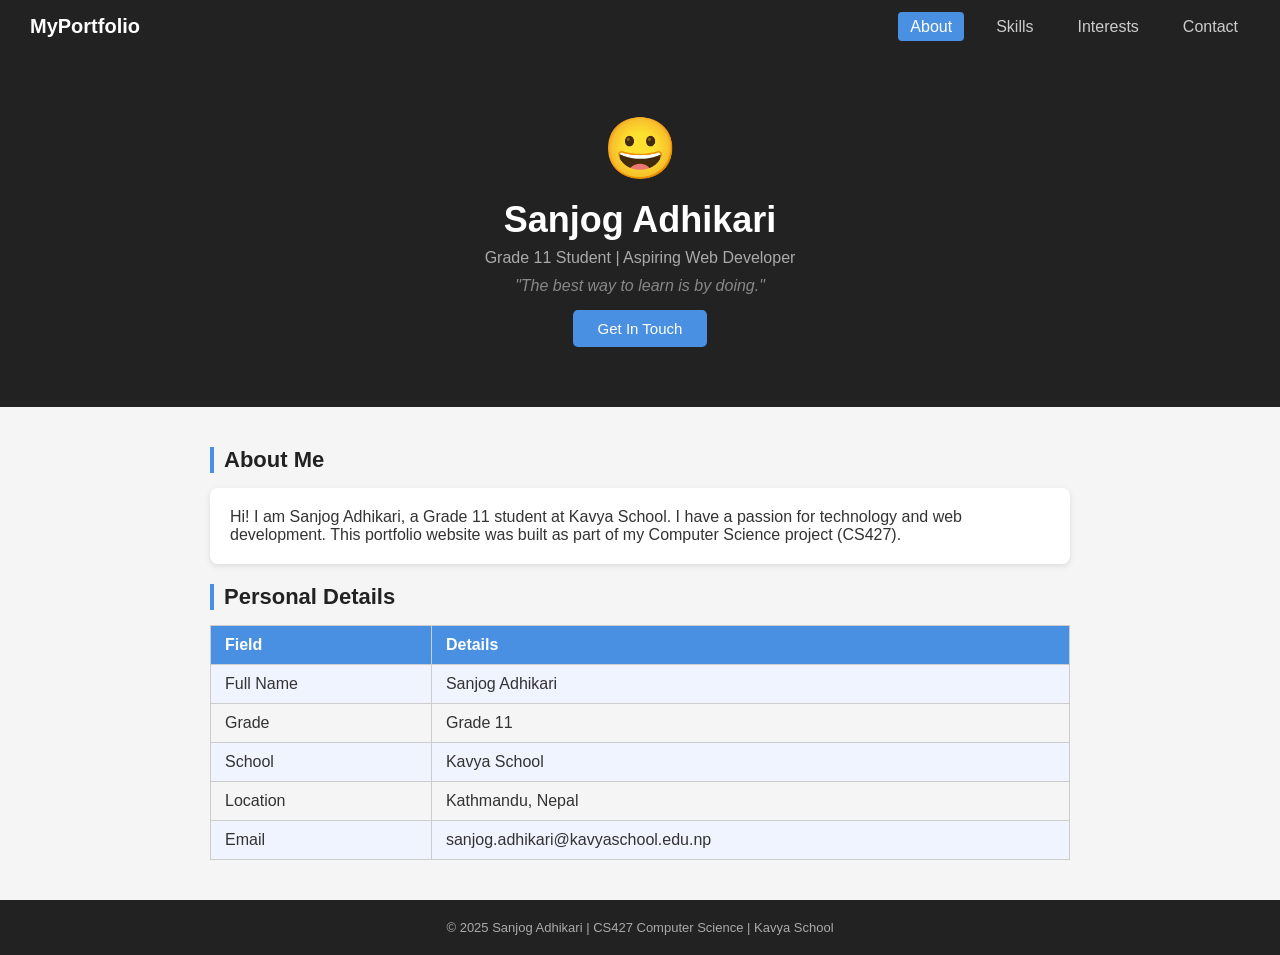
<file: index.html>
<!DOCTYPE html>
<html lang="en">
<head>
    <meta charset="UTF-8">
    <title>About - My Portfolio</title>

    <!-- External CSS -->
    <link rel="stylesheet" href="css/style.css">

    <!-- Internal CSS -->
    <style>
        .hero {
            background-color: #222;
            color: #fff;
            text-align: center;
            padding: 60px 20px;
        }
        .hero h1 {
            font-size: 36px;
            margin-bottom: 8px;
        }
        .hero p {
            color: #aaa;
            font-size: 16px;
        }
        table {
            width: 100%;
            border-collapse: collapse;
            margin-top: 10px;
        }
        table th, table td {
            border: 1px solid #ccc;
            padding: 10px 14px;
            text-align: left;
        }
        table th {
            background-color: #4a90e2;
            color: #fff;
        }
        table tr:nth-child(even) {
            background-color: #f0f4ff;
        }
    </style>
</head>
<body>

    <!-- Navigation -->
    <nav>
        <div class="logo">MyPortfolio</div>
        <ul>
            <li><a href="about.html" class="active">About</a></li>
            <li><a href="skills.html">Skills</a></li>
            <li><a href="interests.html">Interests</a></li>
            <li><a href="contact.html">Contact</a></li>
        </ul>
    </nav>

    <!-- Hero Section -->
    <!-- Inline CSS used for the emoji avatar circle -->
    <div class="hero">
        <div style="font-size: 60px; margin-bottom: 15px;">&#128512;</div>
        <h1>Sanjog Adhikari</h1>
        <p>Grade 11 Student | Aspiring Web Developer</p>
        <p style="font-style: italic; margin-top: 10px; color: #888;">"The best way to learn is by doing."</p>
        <a href="contact.html" class="btn">Get In Touch</a>
    </div>

    <!-- About Section -->
    <div class="container">

        <h2>About Me</h2>
        <div class="card">
            <p>Hi! I am Sanjog Adhikari, a Grade 11 student at Kavya School. I have a passion for technology and web development. This portfolio website was built as part of my Computer Science project (CS427).</p>
        </div>

        <h2>Personal Details</h2>
        <table>
            <tr>
                <th>Field</th>
                <th>Details</th>
            </tr>
            <tr>
                <td>Full Name</td>
                <td>Sanjog Adhikari</td>
            </tr>
            <tr>
                <td>Grade</td>
                <td>Grade 11</td>
            </tr>
            <tr>
                <td>School</td>
                <td>Kavya School</td>
            </tr>
            <tr>
                <td>Location</td>
                <td>Kathmandu, Nepal</td>
            </tr>
            <tr>
                <td>Email</td>
                <td>sanjog.adhikari@kavyaschool.edu.np</td>
            </tr>
        </table>

    </div>

    <!-- Footer -->
    <footer>
        <p>&copy; 2025 Sanjog Adhikari | CS427 Computer Science | Kavya School</p>
    </footer>

</body>
</html>
</file>
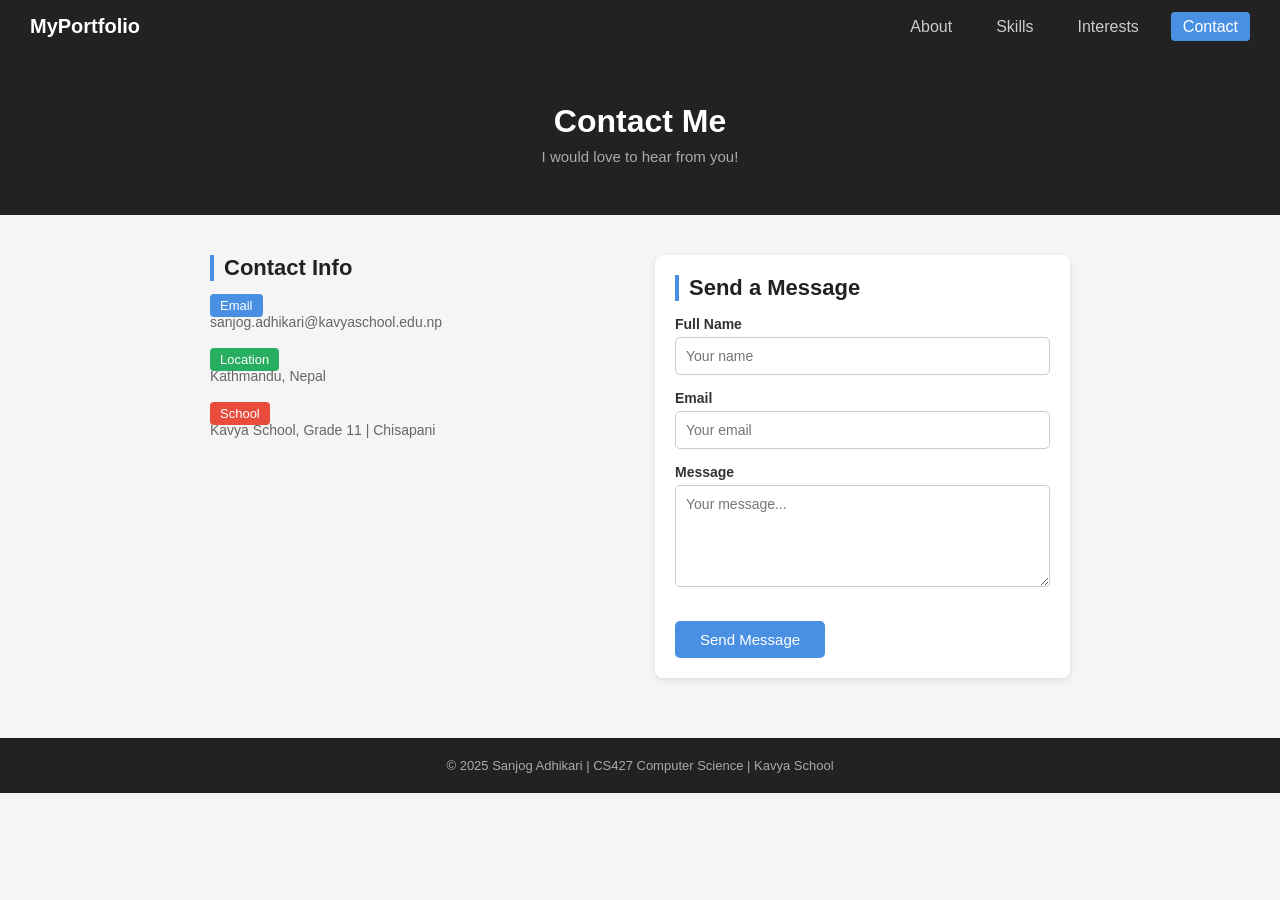
<file: contact.html>
<!DOCTYPE html>
<html lang="en">
<head>
    <meta charset="UTF-8">
    <title>Contact - My Portfolio</title>

    <!-- External CSS -->
    <link rel="stylesheet" href="css/style.css">

    <!-- Internal CSS -->
    <style>
        .info-item {
            margin-bottom: 20px;
        }
        .info-item strong {
            display: block;
            color: #222;
            margin-bottom: 3px;
        }
        .info-item p {
            color: #666;
            font-size: 14px;
        }
    </style>
</head>
<body>

    <!-- Navigation -->
    <nav>
        <div class="logo">MyPortfolio</div>
        <ul>
            <li><a href="about.html">About</a></li>
            <li><a href="skills.html">Skills</a></li>
            <li><a href="interests.html">Interests</a></li>
            <li><a href="contact.html" class="active">Contact</a></li>
        </ul>
    </nav>

    <!-- Page Header -->
    <div class="banner">
        <h1>Contact Me</h1>
        <p>I would love to hear from you!</p>
    </div>

    <!-- Contact Content -->
    <div class="container">
        <div class="contact-wrapper">

            <!-- Contact Info -->
            <div>
                <h2>Contact Info</h2>

                <!-- Inline CSS for icon badges -->
                <div class="info-item">
                    <span style="background-color: #4a90e2; color: #fff; padding: 4px 10px; border-radius: 4px; font-size: 13px;">Email</span>
                    <p>sanjog.adhikari@kavyaschool.edu.np</p>
                </div>

                <div class="info-item">
                    <span style="background-color: #27ae60; color: #fff; padding: 4px 10px; border-radius: 4px; font-size: 13px;">Location</span>
                    <p>Kathmandu, Nepal</p>
                </div>

                <div class="info-item">
                    <span style="background-color: #e74c3c; color: #fff; padding: 4px 10px; border-radius: 4px; font-size: 13px;">School</span>
                    <p>Kavya School, Grade 11 | Chisapani</p>
                </div>
            </div>

            <!-- Contact Form -->
            <div class="card">
                <h2>Send a Message</h2>
                <form>
                    <div class="form-group">
                        <label for="name">Full Name</label>
                        <input type="text" id="name" name="name" placeholder="Your name" required>
                    </div>

                    <div class="form-group">
                        <label for="email">Email</label>
                        <input type="email" id="email" name="email" placeholder="Your email" required>
                    </div>

                    <div class="form-group">
                        <label for="message">Message</label>
                        <textarea id="message" name="message" rows="5" placeholder="Your message..." required></textarea>
                    </div>

                    <button type="submit" class="btn">Send Message</button>
                </form>
            </div>

        </div>
    </div>

    <!-- Footer -->
    <footer>
        <p>&copy; 2025 Sanjog Adhikari | CS427 Computer Science | Kavya School</p>
    </footer>

</body>
</html>
</file>
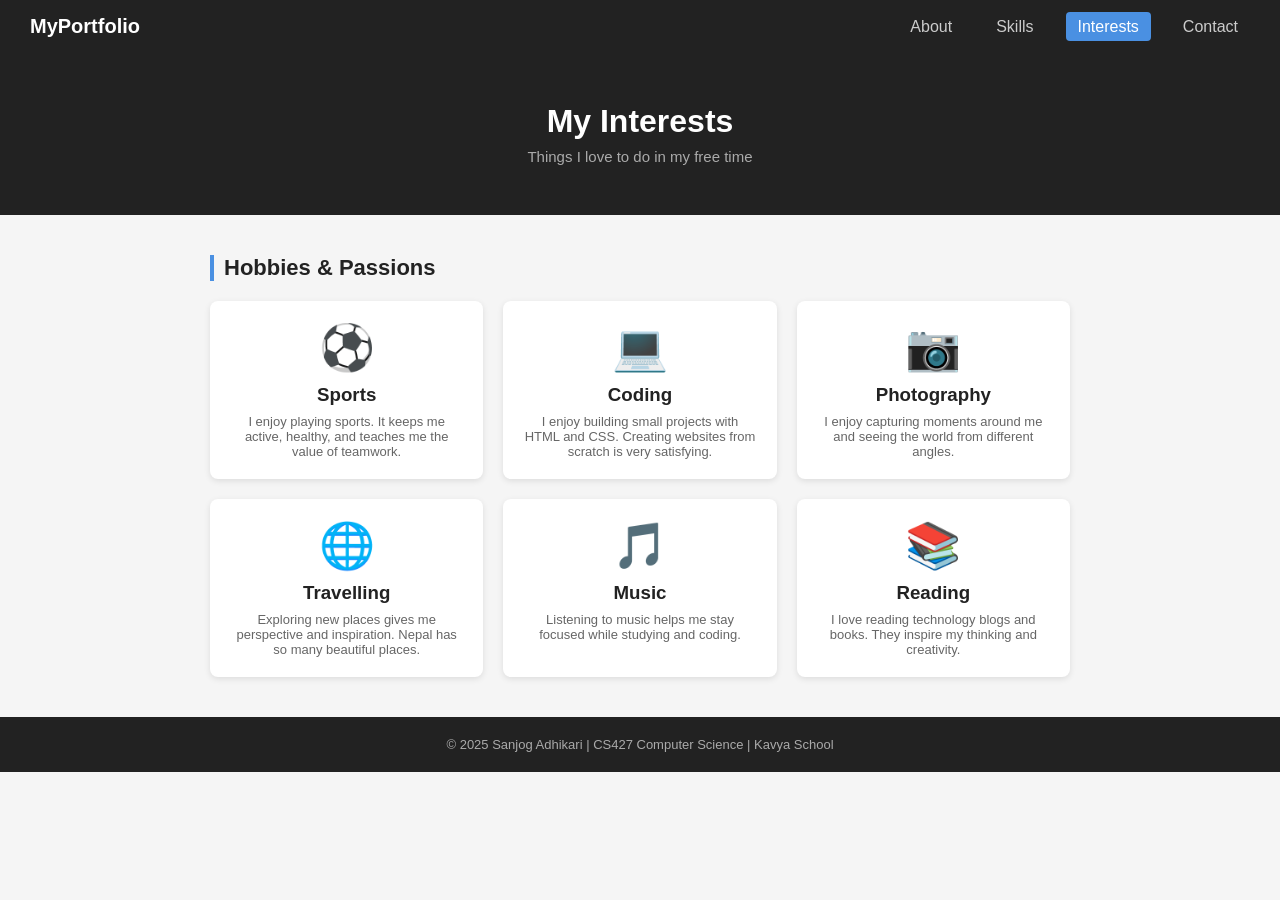
<file: interests.html>
<!DOCTYPE html>
<html lang="en">
<head>
    <meta charset="UTF-8">
    <title>Interests - My Portfolio</title>

    <!-- External CSS -->
    <link rel="stylesheet" href="css/style.css">

    <!-- Internal CSS -->
    <style>
        .interests-grid {
            display: grid;
            grid-template-columns: repeat(3, 1fr);
            gap: 20px;
            margin-top: 20px;
        }
    </style>
</head>
<body>

    <!-- Navigation -->
    <nav>
        <div class="logo">MyPortfolio</div>
        <ul>
            <li><a href="about.html">About</a></li>
            <li><a href="skills.html">Skills</a></li>
            <li><a href="interests.html" class="active">Interests</a></li>
            <li><a href="contact.html">Contact</a></li>
        </ul>
    </nav>

    <!-- Page Header -->
    <div class="banner">
        <h1>My Interests</h1>
        <p>Things I love to do in my free time</p>
    </div>

    <!-- Interests Content -->
    <div class="container">

        <h2>Hobbies &amp; Passions</h2>

        <div class="interests-grid">

            <!-- Inline CSS used for icon font size on each card -->
            <div class="interest-card">
                <div class="icon" style="font-size: 45px;">&#9917;</div>
                <h3>Sports</h3>
                <p>I enjoy playing sports. It keeps me active, healthy, and teaches me the value of teamwork.</p>
            </div>

            <div class="interest-card">
                <div class="icon" style="font-size: 45px;">&#128187;</div>
                <h3>Coding</h3>
                <p>I enjoy building small projects with HTML and CSS. Creating websites from scratch is very satisfying.</p>
            </div>

            <div class="interest-card">
                <div class="icon" style="font-size: 45px;">&#128247;</div>
                <h3>Photography</h3>
                <p>I enjoy capturing moments around me and seeing the world from different angles.</p>
            </div>

            <div class="interest-card">
                <div class="icon" style="font-size: 45px;">&#127760;</div>
                <h3>Travelling</h3>
                <p>Exploring new places gives me perspective and inspiration. Nepal has so many beautiful places.</p>
            </div>

            <div class="interest-card">
                <div class="icon" style="font-size: 45px;">&#127925;</div>
                <h3>Music</h3>
                <p>Listening to music helps me stay focused while studying and coding.</p>
            </div>

            <div class="interest-card">
                <div class="icon" style="font-size: 45px;">&#128218;</div>
                <h3>Reading</h3>
                <p>I love reading technology blogs and books. They inspire my thinking and creativity.</p>
            </div>

        </div>
    </div>

    <!-- Footer -->
    <footer>
        <p>&copy; 2025 Sanjog Adhikari | CS427 Computer Science | Kavya School</p>
    </footer>

</body>
</html>
</file>
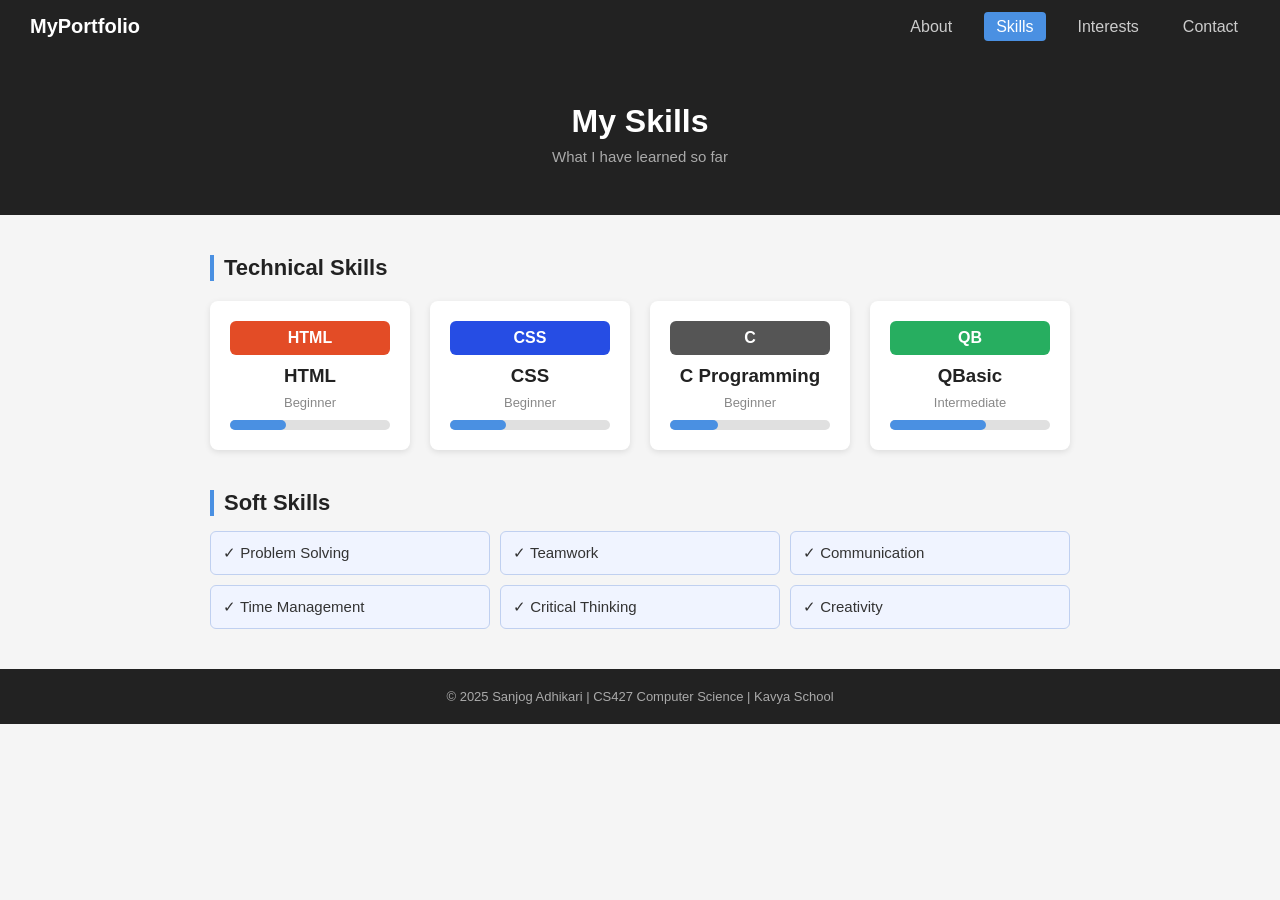
<file: skills.html>
<!DOCTYPE html>
<html lang="en">
<head>
    <meta charset="UTF-8">
    <title>Skills - My Portfolio</title>

    <!-- External CSS -->
    <link rel="stylesheet" href="css/style.css">

    <!-- Internal CSS -->
    <style>
        .level {
            font-size: 13px;
            color: #888;
            margin-bottom: 8px;
        }
        .soft-list {
            list-style: none;
            display: grid;
            grid-template-columns: repeat(3, 1fr);
            gap: 10px;
            margin-top: 10px;
        }
        .soft-list li {
            background-color: #f0f4ff;
            border: 1px solid #c0d0f0;
            padding: 12px;
            border-radius: 6px;
            font-size: 15px;
        }
    </style>
</head>
<body>

    <!-- Navigation -->
    <nav>
        <div class="logo">MyPortfolio</div>
        <ul>
            <li><a href="about.html">About</a></li>
            <li><a href="skills.html" class="active">Skills</a></li>
            <li><a href="interests.html">Interests</a></li>
            <li><a href="contact.html">Contact</a></li>
        </ul>
    </nav>

    <!-- Page Header -->
    <div class="banner">
        <h1>My Skills</h1>
        <p>What I have learned so far</p>
    </div>

    <!-- Skills Content -->
    <div class="container">

        <h2>Technical Skills</h2>
        <div class="grid-4">

            <!-- Inline CSS used for individual skill icon colors -->
            <div class="skill-card">
                <div style="background-color: #e34c26; color: #fff; padding: 8px; border-radius: 6px; font-weight: bold; margin-bottom: 10px;">HTML</div>
                <h3>HTML</h3>
                <p class="level">Beginner</p>
                <div class="bar-bg">
                    <div class="bar-fill" style="width: 35%;"></div>
                </div>
            </div>

            <div class="skill-card">
                <div style="background-color: #264de4; color: #fff; padding: 8px; border-radius: 6px; font-weight: bold; margin-bottom: 10px;">CSS</div>
                <h3>CSS</h3>
                <p class="level">Beginner</p>
                <div class="bar-bg">
                    <div class="bar-fill" style="width: 35%;"></div>
                </div>
            </div>

            <div class="skill-card">
                <div style="background-color: #555; color: #fff; padding: 8px; border-radius: 6px; font-weight: bold; margin-bottom: 10px;">C</div>
                <h3>C Programming</h3>
                <p class="level">Beginner</p>
                <div class="bar-bg">
                    <div class="bar-fill" style="width: 30%;"></div>
                </div>
            </div>

            <div class="skill-card">
                <div style="background-color: #27ae60; color: #fff; padding: 8px; border-radius: 6px; font-weight: bold; margin-bottom: 10px;">QB</div>
                <h3>QBasic</h3>
                <p class="level">Intermediate</p>
                <div class="bar-bg">
                    <div class="bar-fill" style="width: 60%;"></div>
                </div>
            </div>

        </div>

        <h2 style="margin-top: 40px;">Soft Skills</h2>
        <ul class="soft-list">
            <li>&#10003; Problem Solving</li>
            <li>&#10003; Teamwork</li>
            <li>&#10003; Communication</li>
            <li>&#10003; Time Management</li>
            <li>&#10003; Critical Thinking</li>
            <li>&#10003; Creativity</li>
        </ul>

    </div>

    <!-- Footer -->
    <footer>
        <p>&copy; 2025 Sanjog Adhikari | CS427 Computer Science | Kavya School</p>
    </footer>

</body>
</html>
</file>
<file: css/style.css>
/* ================================
   style.css - Main Stylesheet
   CS427 | Portfolio Website
   Alex Johnson | Kavya School
   ================================ */

/* Basic Reset */
* {
    margin: 0;
    padding: 0;
    box-sizing: border-box;
}

body {
    font-family: Arial, sans-serif;
    font-size: 16px;
    color: #333;
    background-color: #f5f5f5;
}

/* Navigation Bar */
nav {
    background-color: #222;
    padding: 15px 30px;
    display: flex;
    justify-content: space-between;
    align-items: center;
}

nav .logo {
    color: #fff;
    font-size: 20px;
    font-weight: bold;
}

nav ul {
    list-style: none;
    display: flex;
    gap: 20px;
}

nav ul a {
    color: #ccc;
    text-decoration: none;
    padding: 6px 12px;
    border-radius: 4px;
}

nav ul a:hover,
nav ul a.active {
    background-color: #4a90e2;
    color: #fff;
}

/* Page Header Banner */
.banner {
    background-color: #222;
    color: #fff;
    text-align: center;
    padding: 50px 20px;
}

.banner h1 {
    font-size: 32px;
    margin-bottom: 8px;
}

.banner p {
    color: #aaa;
    font-size: 15px;
}

/* Main Content Container */
.container {
    max-width: 900px;
    margin: 40px auto;
    padding: 0 20px;
}

/* Section Heading */
h2 {
    font-size: 22px;
    color: #222;
    margin-bottom: 15px;
    border-left: 4px solid #4a90e2;
    padding-left: 10px;
}

/* Card Box */
.card {
    background-color: #fff;
    border-radius: 8px;
    padding: 20px;
    margin-bottom: 20px;
    box-shadow: 0 2px 6px rgba(0,0,0,0.1);
}

/* Button */
.btn {
    background-color: #4a90e2;
    color: #fff;
    padding: 10px 25px;
    text-decoration: none;
    border-radius: 5px;
    display: inline-block;
    margin-top: 15px;
    border: none;
    cursor: pointer;
    font-size: 15px;
}

.btn:hover {
    background-color: #357abd;
}

/* Grid Layouts */
.grid-3 {
    display: grid;
    grid-template-columns: repeat(3, 1fr);
    gap: 20px;
    margin-top: 20px;
}

.grid-4 {
    display: grid;
    grid-template-columns: repeat(4, 1fr);
    gap: 20px;
    margin-top: 20px;
}

/* Skill Card */
.skill-card {
    background-color: #fff;
    border-radius: 8px;
    padding: 20px;
    text-align: center;
    box-shadow: 0 2px 6px rgba(0,0,0,0.1);
}

.skill-card h3 {
    margin-bottom: 8px;
    color: #222;
}

.skill-card p {
    font-size: 13px;
    color: #888;
    margin-bottom: 10px;
}

/* Progress Bar */
.bar-bg {
    background-color: #e0e0e0;
    border-radius: 10px;
    height: 10px;
}

.bar-fill {
    height: 10px;
    border-radius: 10px;
    background-color: #4a90e2;
}

/* Interest Card */
.interest-card {
    background-color: #fff;
    border-radius: 8px;
    padding: 20px;
    text-align: center;
    box-shadow: 0 2px 6px rgba(0,0,0,0.1);
}

.interest-card .icon {
    font-size: 40px;
    margin-bottom: 10px;
}

.interest-card h3 {
    color: #222;
    margin-bottom: 8px;
}

.interest-card p {
    font-size: 13px;
    color: #666;
}

/* Contact Page Layout */
.contact-wrapper {
    display: grid;
    grid-template-columns: 1fr 1fr;
    gap: 30px;
}

/* Form Styles */
.form-group {
    margin-bottom: 15px;
}

.form-group label {
    display: block;
    margin-bottom: 5px;
    font-weight: bold;
    font-size: 14px;
}

.form-group input,
.form-group textarea {
    width: 100%;
    padding: 10px;
    border: 1px solid #ccc;
    border-radius: 5px;
    font-size: 14px;
    font-family: Arial, sans-serif;
}

/* Footer */
footer {
    background-color: #222;
    color: #aaa;
    text-align: center;
    padding: 20px;
    font-size: 13px;
    margin-top: 40px;
}
</file>
